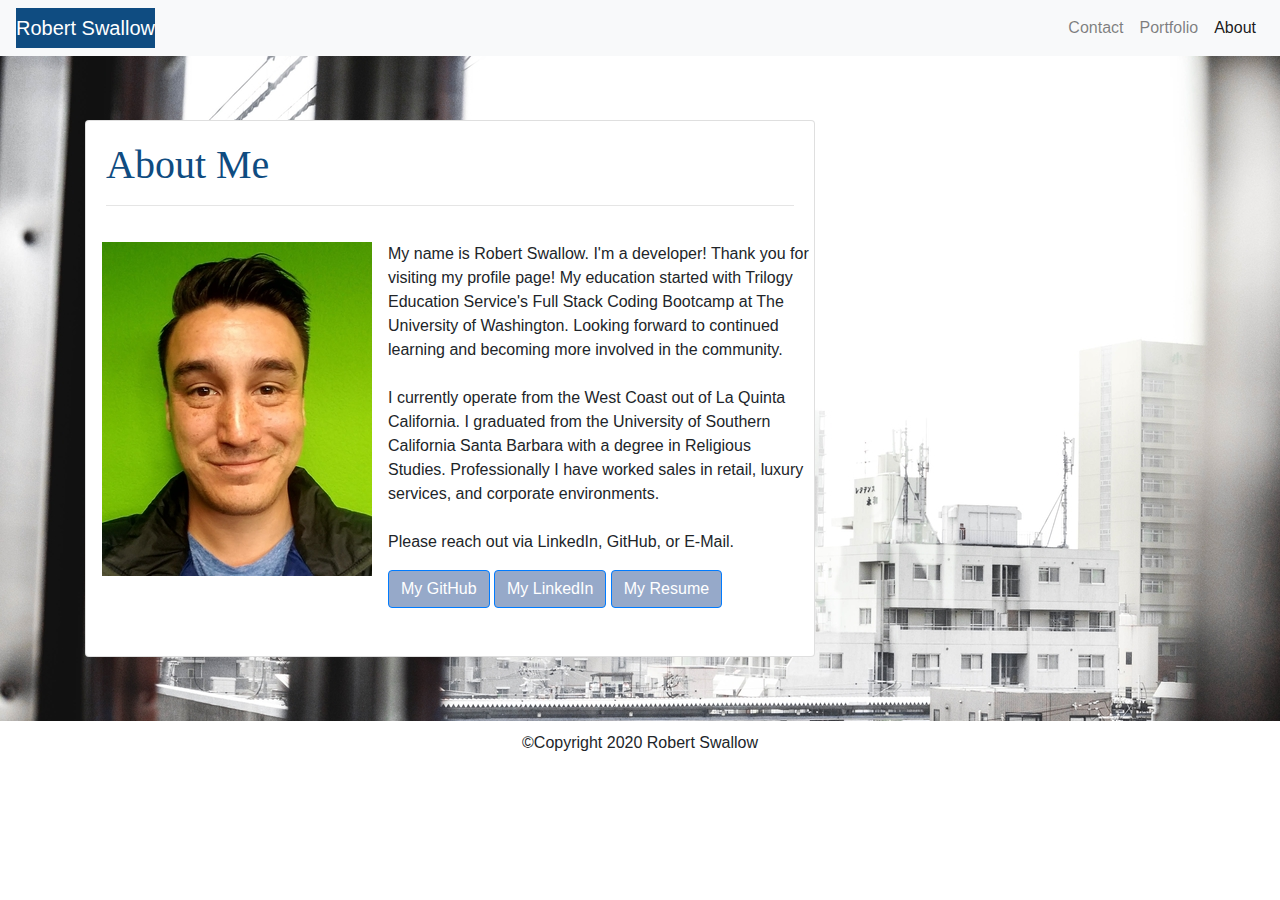
<file: index.html>
<!DOCTYPE html>
<html lang="en">

<head>
    <meta charset="UTF-8">
    <meta name="viewport" content="width=device-width, initial-scale=1.0">
    <title>Document</title>
    <link rel="stylesheet" href="https://stackpath.bootstrapcdn.com/bootstrap/4.5.2/css/bootstrap.min.css"
        integrity="sha384-JcKb8q3iqJ61gNV9KGb8thSsNjpSL0n8PARn9HuZOnIxN0hoP+VmmDGMN5t9UJ0Z" crossorigin="anonymous">
    <link rel="stylesheet" href="style.css">

</head>

<body>
    <nav class="navbar navbar-expand-lg navbar-light bg-light">
        <a class="navbar-brand" href="#" style="color: white;">Robert Swallow</a>
        <button class="navbar-toggler" type="button" data-toggle="collapse" data-target="#navbarSupportedContent"
            aria-controls="navbarSupportedContent" aria-expanded="false" aria-label="Toggle navigation">
            <span class="navbar-toggler-icon"></span>
        </button>

        <div class="collapse navbar-collapse" id="navbarSupportedContent">
            <ul class="navbar-nav ml-auto">
                <li class="nav-item">
                    <a class="nav-link" href="contact.html">Contact <span class="sr-only">(current)</span></a>
                </li>
                <li class="nav-item">
                    <a class="nav-link" href="portfolio.html">Portfolio</a>
                </li>
                <li class="nav-item active">
                    <a class="nav-link" href="index.html">About<span class="sr-only">(current)</span></a>
                </li>
            </ul>
        </div>
    </nav>


    <main class="background pt-5 pb-5">
        <div class="container-md pt-3 pb-3">
            <div class="row">
                <div class="col-md-8">
                    <div class="card pb-5">
                        <div class="card-body" >
                            <h1> About Me </h1>
                            <hr>
                        </div>
                        <div class="aboutImage">
                            <div class="selfieProfile">
                            <img src="Assets/selfProfileSm.jpg" class="float-left mr-3 ml-3" >
                            </div>
                            <p class="text-wrap"> My name is Robert Swallow. I'm a developer! Thank you for visiting my profile page! My education
                                started with Trilogy Education Service's Full Stack Coding Bootcamp at The University of Washington. Looking forward
                                to continued learning and becoming more involved in the community. <br><br> I currently operate from the West Coast
                                out of La Quinta California. I graduated from the University of Southern California Santa Barbara with a degree in
                                Religious Studies. Professionally I have worked sales in retail, luxury services, and corporate environments. <br><br> 
                             Please reach out via LinkedIn, GitHub, or E-Mail. </p>
                             <a href="https://github.com/rjswallow" class="btn btn-primary">My GitHub</a> <a href="https://www.linkedin.com/in/robert-swallow-252319a8/" class="btn btn-primary">My LinkedIn</a> <a href="Assets/currentResume.pdf" class="btn btn-primary">My Resume</a>
                        </div>
                    </div>

                </div>
            </div>
        </div>
        </div>
        
    </main>

    <footer class="footer">&copy;Copyright 2020 Robert Swallow</footer>

    <script src="https://code.jquery.com/jquery-3.5.1.slim.min.js"
        integrity="sha384-DfXdz2htPH0lsSSs5nCTpuj/zy4C+OGpamoFVy38MVBnE+IbbVYUew+OrCXaRkfj"
        crossorigin="anonymous"></script>
    <script src="https://cdn.jsdelivr.net/npm/popper.js@1.16.1/dist/umd/popper.min.js"
        integrity="sha384-9/reFTGAW83EW2RDu2S0VKaIzap3H66lZH81PoYlFhbGU+6BZp6G7niu735Sk7lN"
        crossorigin="anonymous"></script>
    <script src="https://stackpath.bootstrapcdn.com/bootstrap/4.5.2/js/bootstrap.min.js"
        integrity="sha384-B4gt1jrGC7Jh4AgTPSdUtOBvfO8shuf57BaghqFfPlYxofvL8/KUEfYiJOMMV+rV"
        crossorigin="anonymous"></script>
</body>

</html>
</file>
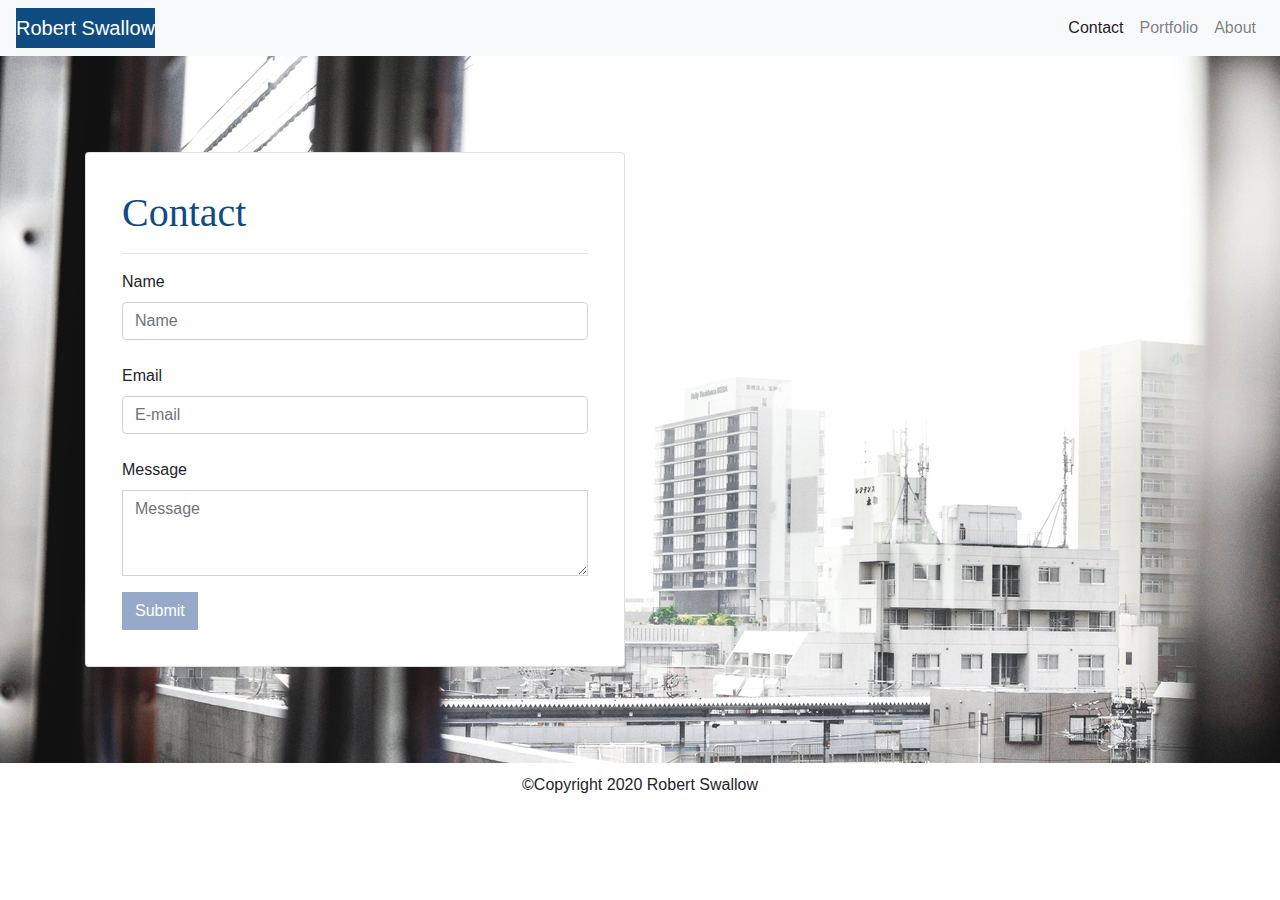
<file: contact.html>
<!DOCTYPE html>
<html lang="en">

<head>
    <meta charset="UTF-8">
    <meta name="viewport" content="width=device-width, initial-scale=1.0">
    <title>Document</title>
    <link rel="stylesheet" href="https://stackpath.bootstrapcdn.com/bootstrap/4.5.2/css/bootstrap.min.css"
        integrity="sha384-JcKb8q3iqJ61gNV9KGb8thSsNjpSL0n8PARn9HuZOnIxN0hoP+VmmDGMN5t9UJ0Z" crossorigin="anonymous">
    <link rel="stylesheet" href="style.css">

</head>

<body>
    <nav class="navbar navbar-expand-lg navbar-light bg-light">
        <a class="navbar-brand" href="#" style="color: white;">Robert Swallow</a>
        <button class="navbar-toggler" type="button" data-toggle="collapse" data-target="#navbarSupportedContent"
            aria-controls="navbarSupportedContent" aria-expanded="false" aria-label="Toggle navigation">
            <span class="navbar-toggler-icon"></span>
        </button>

        <div class="collapse navbar-collapse" id="navbarSupportedContent">
            <ul class="navbar-nav ml-auto">
                <li class="nav-item active">
                    <a class="nav-link" href="contact.html">Contact <span class="sr-only">(current)</span></a>
                </li>
                <li class="nav-item ">
                    <a class="nav-link" href="portfolio.html">Portfolio</a>
                </li>
                <li class="nav-item">
                    <a class="nav-link" href="index.html">About<span class="sr-only">(current)</span></a>
                </li>
            </ul>
        </div>
    </nav>

    <main class="background pt-5 pb-5">
<section class="container-md pt-5 pb-5">
    <div class="row">
        <div class="col-md-6 col-sm-8">
            <div class="card">
                <div class="card-body">
                    <form class="text-left p-3" action="#!">

                        <h1>Contact</h1>
                        <hr>
                        <label for="nameInput">Name</label>
                        <input type="text" id="defaultContactFormName" class="form-control mb-4" placeholder="Name">
                        <label for="emailInput">Email</label>
                        <input type="email" id="defaultContactFormEmail" class="form-control mb-4" placeholder="E-mail">
                        <label for="messageInput">Message</label>
                        <div class="form-group">
                            <textarea class="form-control rounded-0" id="exampleFormControlTextarea2" rows="3"
                                placeholder="Message"></textarea>
                        </div>

                        <button class="btn rounded-0" type="submit">Submit</button>

                    </form>
                </div>
            </div>
        </div>
    </div>
</section>
</main>

    <footer class="footer">&copy;Copyright 2020 Robert Swallow</footer>

    <script src="https://code.jquery.com/jquery-3.5.1.slim.min.js"
        integrity="sha384-DfXdz2htPH0lsSSs5nCTpuj/zy4C+OGpamoFVy38MVBnE+IbbVYUew+OrCXaRkfj"
        crossorigin="anonymous"></script>
    <script src="https://cdn.jsdelivr.net/npm/popper.js@1.16.1/dist/umd/popper.min.js"
        integrity="sha384-9/reFTGAW83EW2RDu2S0VKaIzap3H66lZH81PoYlFhbGU+6BZp6G7niu735Sk7lN"
        crossorigin="anonymous"></script>
    <script src="https://stackpath.bootstrapcdn.com/bootstrap/4.5.2/js/bootstrap.min.js"
        integrity="sha384-B4gt1jrGC7Jh4AgTPSdUtOBvfO8shuf57BaghqFfPlYxofvL8/KUEfYiJOMMV+rV"
        crossorigin="anonymous"></script>
</body>

</html>
</file>
<file: style.css>
h1 {
    color: #0F4C81;
    font-family: Georgia, 'Times New Roman', Times, serif;
  }
body {
    /* background-color: #cccccc; */
    min-height: 100%;
    margin: 0;
}
.btn {
    background-color: #96a9c9 ;
    color: white;
}
.imgSize {
    margin: 50px;
}
.navbar-brand {
    color: white;
    background-color:#0F4C81 ;
}
.portfolio {
    margin-top: 10px;
    margin-left: 14px;
}
.aboutImage {
    margin-right: 5px;
}
.footer {
    background-color: white;
    height: 40px;
    border-top: 10px;
    border-top-color:white;
    border-top-style: solid;
    text-align: center;
    width: 100%;
    
 
}


.container-md{
    min-height: 100%;
    position: relative;
}

.background {
    background-color: #96a9c9;
    background-image:url(Assets/osakaRsz2.jpg);
    
}
</file>
